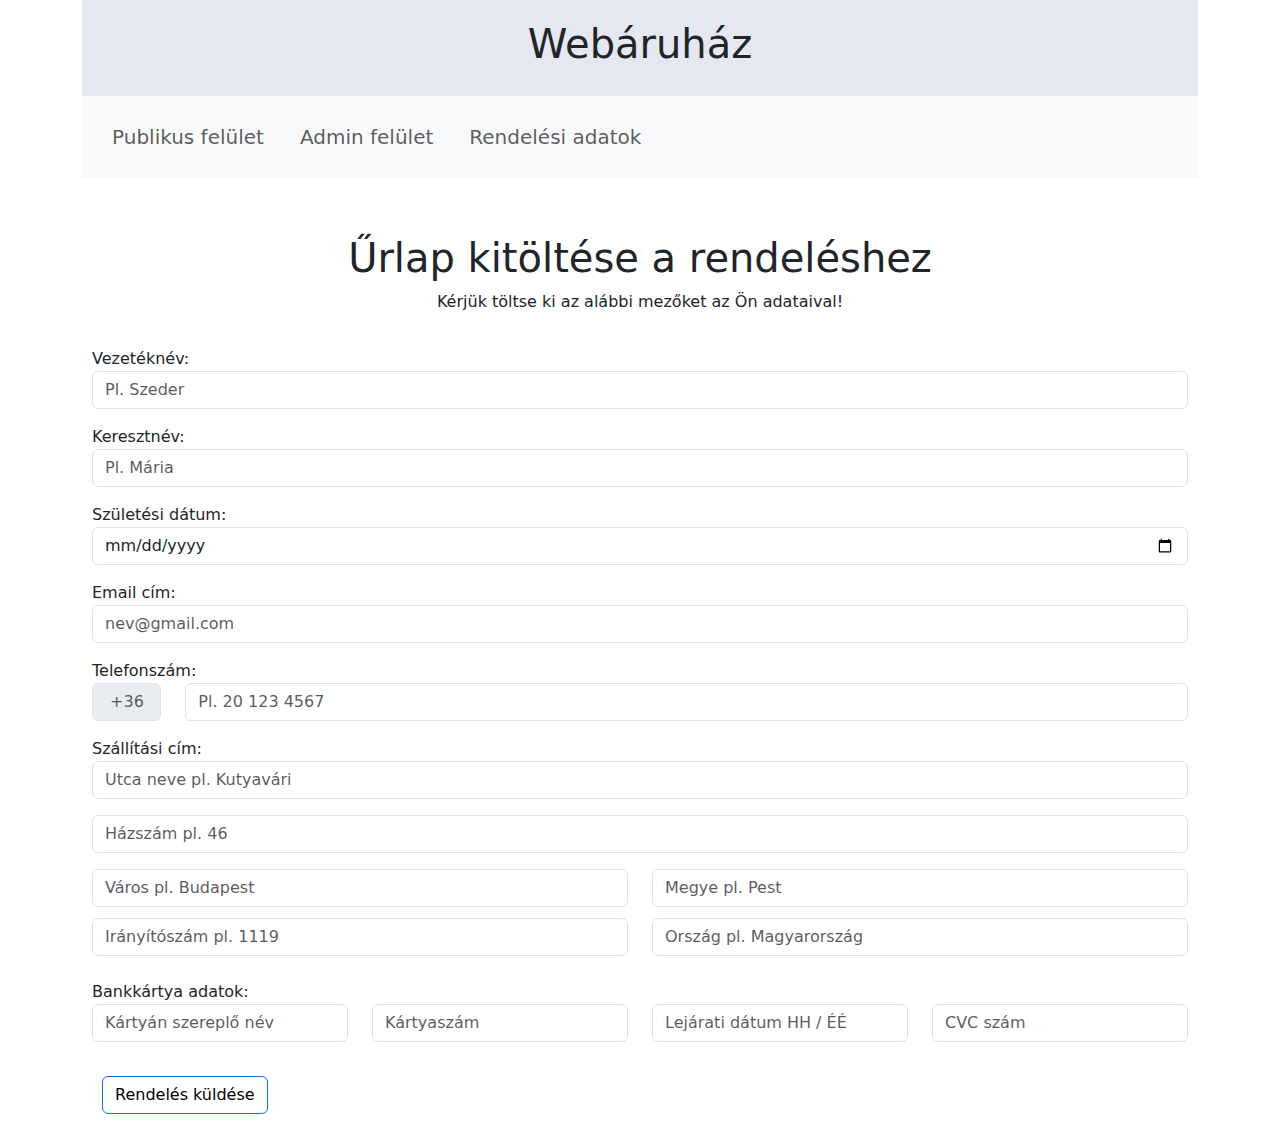
<file: adatok.html>
<!DOCTYPE html>
<html lang="hu">
  <head>
    <meta charset="UTF-8" >
    <meta name="viewport" content="width=device-width, initial-scale=1.0" >
    <!-- Latest compiled and minified CSS -->
    <link
      href="https://cdn.jsdelivr.net/npm/bootstrap@5.3.3/dist/css/bootstrap.min.css"
      rel="stylesheet">

    <!-- Latest compiled JavaScript -->
    <script src="https://cdn.jsdelivr.net/npm/bootstrap@5.3.3/dist/js/bootstrap.bundle.min.js"></script>
    <script src="https://ajax.googleapis.com/ajax/libs/jquery/3.7.1/jquery.min.js"></script>
    <script type="module" src="main.js"></script>
    <link rel="stylesheet" href="stilus.css" >
    <title>Albert Orsolya</title>
  </head>
  <body>
    <main class="container">
      <header>
        <h1>Webáruház</h1>
      </header>
      <nav class="navbar navbar-expand-sm bg-light">
        <div class="container-fluid">
          <ul class="navbar-nav">
            <li class="nav-item gomb">
              <a class="nav-link " href="index.html">Publikus felület</a>
            </li>
            <li class="nav-item gomb">
              <a class="nav-link" href="admin.html">Admin felület</a>
            </li>
            <li class="nav-item gomb">
                <a class="nav-link" href="adatok.html">Rendelési adatok</a>
            </li>
          </ul>
        </div>
      </nav> 
        <h1 style="margin-top: 5%; text-align: center;">Űrlap kitöltése a rendeléshez</h1>
              <p style="text-align: center; margin-bottom: 3%">Kérjük töltse ki az alábbi mezőket az Ön adataival!</p>
              <form style="margin: 10px;">
                <div class="mb-3 mt-3">
                    <label for="vnev">Vezetéknév:</label>
                    <input type="vnev" class="form-control" id="vnev" placeholder="Pl. Szeder" name="vnev" required>
                </div>

                <div class="mb-3 mt-3">
                    <label for="knev">Keresztnév:</label>
                    <input type="knev" class="form-control" id="knev" placeholder="Pl. Mária" name="knev" required>
                </div>

                <div class="mb-3 mt-3">
                    <label for="startDate">Születési dátum:</label>
                    <input id="startDate" class="form-control" type="date" name="szdatum" required>
                </div>

                <div class="mb-3 mt-3">
                    <label for="email">Email cím:</label>
                    <input type="email" class="form-control" id="email" placeholder="nev@gmail.com" name="szdatum" required>
                </div>

                <div class="row">
                    <div class="col-md-1">
                        <label for="tszam">Telefonszám:</label>
                        <input type="text" class="form-control" placeholder=" +36" disabled>
                    </div>
                    <div class="col">
                        <label for="tszam2"> </label>
                        <input type="tszam2" class="form-control" id="tszam" placeholder="Pl. 20 123 4567 " name="vnev" required>
                    </div>
                  </div>

                    <div class="mb-3 mt-3">
                        <label for="szcim">Szállítási cím:</label>
                        <input type="szcim" class="form-control" id="szcim" placeholder="Utca neve pl. Kutyavári" name="szcim" required>
                        <div class="mb-3 mt-3">
                            <input type="hszam" class="form-control" id="hszam" placeholder="Házszám pl. 46" name="hszam" required>
                        </div>
                    </div>
                    <div class="row" style="margin-bottom: 1%;">
                        <div class="col">
                            <input type="varos" class="form-control" id="varos" placeholder="Város pl. Budapest" name="varos" required>
                        </div>
                        <div class="col">
                            <input type="megye" class="form-control" id="megye" placeholder="Megye pl. Pest" name="megye" required>
                        </div>
                    </div>
                    <div class="row">
                        <div class="col">
                            <input type="iszam" class="form-control" id="iszam" placeholder="Irányítószám pl. 1119" name="iszam" required>
                        </div>
                        <div class="col">
                            <input type="orszag" class="form-control" id="orszag" placeholder="Ország pl. Magyarország" name="orszag" required><br>
                        </div>
                    </div>
                    <div class="row">
                        <label for="kartya">Bankkártya adatok:</label>
                        <div class="col">
                            <input type="kartyanev" class="form-control" id="kartyanev" placeholder="Kártyán szereplő név" name="kartyanev" required>
                        </div>
                        <div class="col">
                            <input type="kartyaszam" class="form-control" id="kartyaszam" placeholder="Kártyaszám" name="kartyaszam" required>
                        </div>
                        <div class="col">
                            <input type="kartyalejarat" class="form-control" id="kartyalejarat" placeholder="Lejárati dátum HH / ÉÉ" name="kartyalejarat" required>
                        </div>
                        <div class="col">
                            <input type="cvc" class="form-control" id="cvc" placeholder="CVC szám" name="cvc" required>
                        </div>
                    </div><br>
                    <button type="button" class="btn btn-primary gomb">Rendelés küldése</button>
              </form>
        </article>
    </main>
</body>
</html>

    </main>
  </body>
</html>
</file>
<file: stilus.css>
header{
    text-align: center;
    padding: 20px 0;
    background-color: rgb(229, 232, 240);
}

#kepek{
    width: 250px;
    height: 170px;
}
.kartya{
    width:400px; 
    padding:10px; 
    margin:10px; 
}
.navbar-nav .nav-link {
    font-size: 20px;
}
.gomb{
    transition: all 2s;
    margin: 10px;
    text-align: center;
    background-color: rgba(0, 0, 0, 0);
    box-shadow: 5px 5px 10px rgb(224, 224, 224),
}
.gomb:hover{
    margin: 10px;
    text-align: center;
    color: rgb(0, 0, 0);
    border-radius: 20px;
    background-color: rgba(0, 0, 0, 0);
    box-shadow: 5px 5px 10px rgb(224, 224, 224),
                5px 5px 20px rgb(224, 224, 224);
}
.btn{
    transition: all 2s;
    margin: 10px;
    color: rgb(0, 0, 0);
    text-align: center;
    background-color: rgba(0, 0, 0, 0);
    box-shadow: 5px 5px 10px rgb(9, 2, 43),
}
.btn:hover{
    margin: 10px;
    text-align: center;

    border-radius: 20px;
    box-shadow: 5px 5px 10px rgb(224, 224, 224),
                5px 5px 20px rgb(224, 224, 224);
}
</file>
